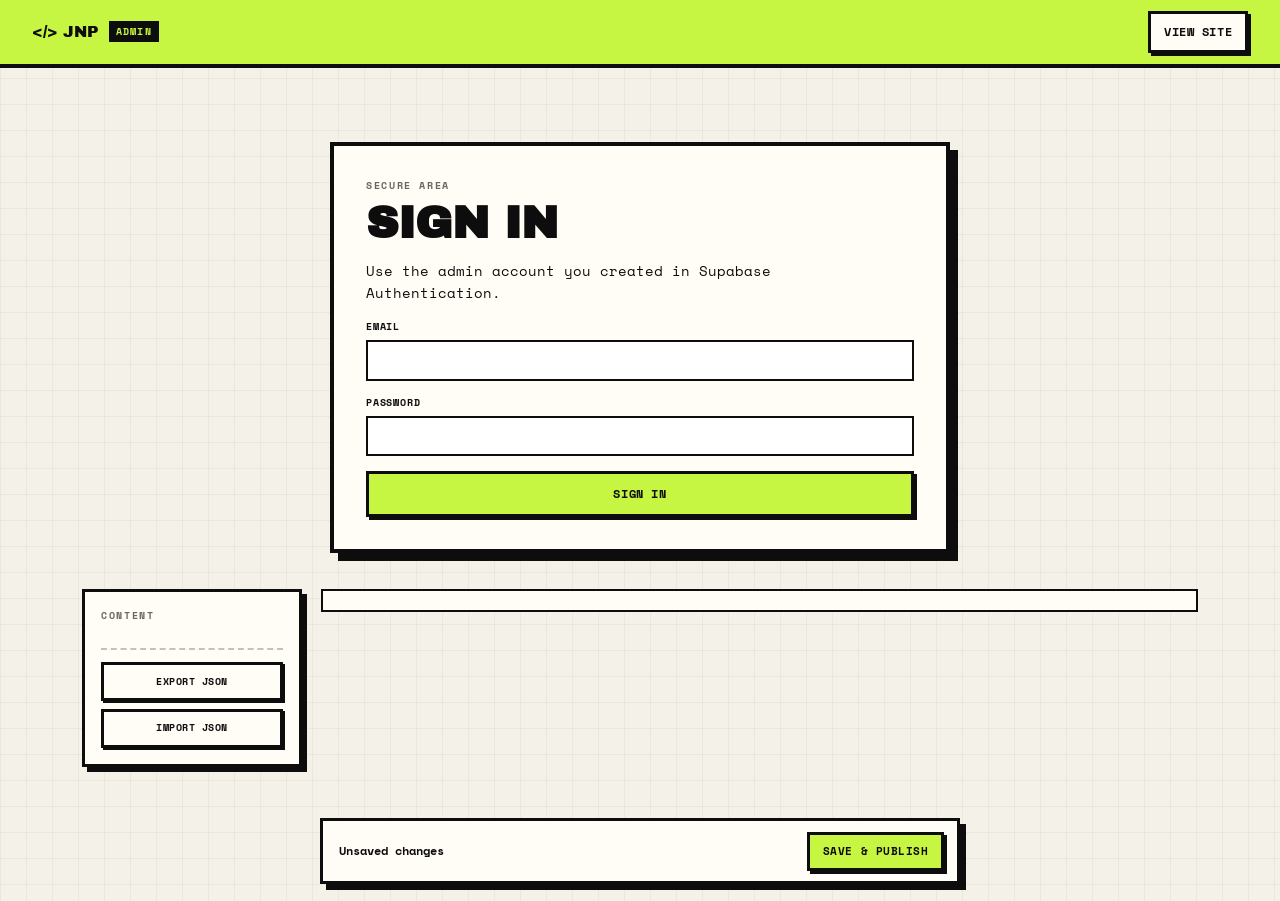
<file: admin.html>
﻿<!DOCTYPE html>
<html lang="en">
<head>
    <meta charset="UTF-8">
    <meta name="viewport" content="width=device-width, initial-scale=1.0">
    <meta name="robots" content="noindex, nofollow">
    <title>Portfolio Admin</title>

    <link rel="preconnect" href="https://fonts.googleapis.com">
    <link rel="preconnect" href="https://fonts.gstatic.com" crossorigin>
    <link href="https://fonts.googleapis.com/css2?family=Archivo+Black&family=Space+Mono:wght@400;700&display=swap" rel="stylesheet">
    <link rel="stylesheet" href="admin.css?v=22">
</head>

<body>
    <header class="adm-head">
        <a class="adm-brand" href="index.html">
            <span>&lt;/&gt; JNP</span>
            <b>ADMIN</b>
        </a>

        <div class="adm-head-actions">
            <a class="adm-ghost" href="index.html" target="_blank" rel="noopener">View site</a>
            <button class="adm-ghost" id="logout" type="button" hidden>Sign out</button>
        </div>
    </header>

    <main class="adm-wrap">
        <!-- NOT CONFIGURED -->
        <section class="adm-panel" id="setup" hidden>
            <p class="adm-kicker">ONE-TIME SETUP</p>
            <h1>Connect Supabase</h1>
            <p>
                This admin needs a Supabase project before it can publish changes.
                Follow the steps in <code>README-ADMIN.md</code>, then paste your
                Project URL and anon key into <code>supabase-config.js</code>.
            </p>

            <ol class="adm-steps">
                <li>Create a free project at <a href="https://supabase.com" target="_blank" rel="noopener">supabase.com</a>.</li>
                <li>Run <code>supabase/schema.sql</code> in the SQL editor.</li>
                <li>Create your admin login under Authentication â†’ Users.</li>
                <li>Add your user to the <code>admins</code> table.</li>
                <li>Paste the project URL and anon key into <code>supabase-config.js</code>.</li>
            </ol>

            <button class="adm-btn" id="demoBtn" type="button">Open demo editor</button>
        </section>

        <!-- LOGIN -->
        <section class="adm-panel adm-login" id="login" hidden>
            <p class="adm-kicker">SECURE AREA</p>
            <h1>Sign in</h1>
            <p>Use the admin account you created in Supabase Authentication.</p>

            <form id="loginForm">
                <label>
                    EMAIL
                    <input id="loginEmail" type="email" autocomplete="username" required>
                </label>

                <label>
                    PASSWORD
                    <input id="loginPassword" type="password" autocomplete="current-password" required>
                </label>

                <p class="adm-error" id="loginError" role="alert" hidden></p>

                <button class="adm-btn" type="submit" id="loginBtn">Sign in</button>
            </form>
        </section>

        <!-- EDITOR -->
        <section class="adm-editor" id="editor" hidden>
            <aside class="adm-side">
                <p class="adm-kicker">CONTENT</p>
                <nav class="adm-sections" id="sectionNav"></nav>

                <div class="adm-side-tools">
                    <button class="adm-ghost" id="exportBtn" type="button">Export JSON</button>
                    <button class="adm-ghost" id="importBtn" type="button">Import JSON</button>
                    <input id="importFile" type="file" accept="application/json,.json" hidden>
                </div>
            </aside>

            <div class="adm-main">
                <div class="adm-status" id="status" role="status"></div>
                <form id="editorForm" autocomplete="off"></form>
            </div>
        </section>
    </main>

    <div class="adm-savebar" id="savebar" hidden>
        <span id="dirtyText">Unsaved changes</span>
        <button class="adm-btn" id="saveBtn" type="button">Save &amp; publish</button>
    </div>

    <div class="adm-toast" id="toast" role="status" aria-live="polite" hidden></div>

    <script src="supabase-config.js?v=22"></script>
    <script src="content-default.js?v=22"></script>
    <script src="content-schema.js?v=22"></script>
    <script src="admin.js?v=22"></script>
</body>
</html>
</file>
<file: admin.css>
:root {
  --ink: #0D0D0D;
  --paper: #F4F1E8;
  --card: #FFFDF6;
  --lime: #C6F542;
  --pink: #FF9ED2;
  --purple: #B69CFF;
  --line: #0D0D0D;
  --muted: #6B675C;
  --danger: #C52A2A;
  --ok: #1F7A34;
  --hf: "Archivo Black", system-ui, sans-serif;
  --bf: "Space Mono", ui-monospace, monospace;
}

* { box-sizing: border-box; }

html { scroll-behavior: smooth; }

body {
  margin: 0;
  padding: 0 0 6rem;
  background:
    linear-gradient(90deg, rgba(13,13,13,.045) 1px, transparent 1px) 0 0 / 26px 26px,
    linear-gradient(rgba(13,13,13,.045) 1px, transparent 1px) 0 0 / 26px 26px,
    var(--paper);
  color: var(--ink);
  font-family: var(--bf);
  font-size: 14px;
  line-height: 1.55;
}

a { color: inherit; }

code {
  padding: .1rem .3rem;
  background: #fff;
  border: 2px solid var(--ink);
  font-size: .82em;
}

/* Header */
.adm-head {
  position: sticky;
  top: 0;
  z-index: 40;
  display: flex;
  align-items: center;
  justify-content: space-between;
  gap: 1rem;
  padding: .7rem clamp(.8rem, 3vw, 2rem);
  background: var(--lime);
  border-bottom: 4px solid var(--ink);
}

.adm-brand {
  display: flex;
  align-items: center;
  gap: .6rem;
  text-decoration: none;
  font-family: var(--hf);
  font-size: 1rem;
}

.adm-brand b {
  padding: .18rem .45rem;
  background: var(--ink);
  color: var(--lime);
  font-family: var(--bf);
  font-size: .62rem;
  letter-spacing: .12em;
}

.adm-head-actions { display: flex; gap: .5rem; }

.adm-ghost,
.adm-btn {
  font: inherit;
  font-weight: 700;
  font-size: .72rem;
  letter-spacing: .05em;
  text-transform: uppercase;
  text-decoration: none;
  cursor: pointer;
  border: 3px solid var(--ink);
  background: var(--card);
  color: var(--ink);
  padding: .55rem .8rem;
  box-shadow: 3px 3px 0 var(--ink);
  transition: transform .15s, box-shadow .15s, background .15s;
}

.adm-ghost:hover,
.adm-btn:hover { transform: translate(-1px, -1px); box-shadow: 4px 4px 0 var(--ink); }
.adm-ghost:active,
.adm-btn:active { transform: translate(2px, 2px); box-shadow: 1px 1px 0 var(--ink); }
.adm-btn:disabled { opacity: .55; cursor: not-allowed; transform: none; box-shadow: 3px 3px 0 var(--ink); }

.adm-btn {
  background: var(--lime);
  padding: .7rem 1.1rem;
}

/* Layout */
.adm-wrap {
  width: min(1180px, 100%);
  margin: 0 auto;
  padding: clamp(1rem, 4vw, 2.4rem) clamp(.8rem, 3vw, 2rem);
}

.adm-panel {
  max-width: 620px;
  margin: 4vh auto;
  padding: clamp(1.2rem, 4vw, 2rem);
  background: var(--card);
  border: 4px solid var(--ink);
  box-shadow: 8px 8px 0 var(--ink);
}

.adm-panel h1 {
  margin: .1rem 0 .7rem;
  font-family: var(--hf);
  font-size: clamp(1.8rem, 6vw, 2.8rem);
  line-height: .98;
  text-transform: uppercase;
}

.adm-kicker {
  margin: 0 0 .5rem;
  font-size: .64rem;
  font-weight: 700;
  letter-spacing: .16em;
  color: var(--muted);
}

.adm-steps { margin: 1rem 0 1.4rem; padding-left: 1.2rem; }
.adm-steps li { margin: .4rem 0; }

.adm-login form,
.adm-panel form { display: grid; gap: .9rem; margin-top: 1rem; }

.adm-login label,
.adm-field > label,
.adm-group label {
  display: grid;
  gap: .3rem;
  font-size: .64rem;
  font-weight: 700;
  letter-spacing: .08em;
}

input,
textarea,
select {
  width: 100%;
  padding: .55rem .6rem;
  border: 2px solid var(--ink);
  border-radius: 0;
  background: #fff;
  color: var(--ink);
  font: inherit;
  font-size: .82rem;
  line-height: 1.45;
}

textarea { resize: vertical; min-height: 4.5rem; }

input:focus,
textarea:focus,
select:focus {
  outline: 3px solid var(--purple);
  outline-offset: 1px;
}

.adm-error {
  margin: 0;
  color: var(--danger);
  font-weight: 700;
  font-size: .76rem;
}

/* Editor */
.adm-editor {
  display: grid;
  grid-template-columns: 220px minmax(0, 1fr);
  gap: 1.2rem;
  align-items: start;
}

.adm-side {
  position: sticky;
  top: 5.5rem;
  max-height: calc(100dvh - 7rem);
  overflow: auto;
  padding: 1rem;
  background: var(--card);
  border: 3px solid var(--ink);
  box-shadow: 5px 5px 0 var(--ink);
}

.adm-sections { display: grid; gap: .25rem; margin: .4rem 0 1rem; }

.adm-sections a {
  display: block;
  padding: .4rem .45rem;
  text-decoration: none;
  font-size: .72rem;
  font-weight: 700;
  border: 2px solid transparent;
}

.adm-sections a:hover,
.adm-sections a.active {
  background: var(--lime);
  border-color: var(--ink);
}

.adm-side-tools {
  display: grid;
  gap: .45rem;
  padding-top: .8rem;
  border-top: 2px dashed rgba(13, 13, 13, .25);
}

.adm-side-tools .adm-ghost { box-shadow: 2px 2px 0 var(--ink); font-size: .62rem; }

.adm-main { min-width: 0; }

.adm-status {
  margin-bottom: .8rem;
  padding: .6rem .75rem;
  background: var(--card);
  border: 2px solid var(--ink);
  font-size: .7rem;
  font-weight: 700;
}

.adm-status.is-warn { background: #FFE9A8; }
.adm-status.is-ok { background: #DDF6C4; }
.adm-status.is-error { background: #FFD3D3; color: var(--danger); }

.adm-section {
  margin-bottom: 1.2rem;
  background: var(--card);
  border: 3px solid var(--ink);
  box-shadow: 5px 5px 0 var(--ink);
  scroll-margin-top: 5.5rem;
}

.adm-sec-head {
  display: flex;
  align-items: center;
  gap: .6rem;
  padding: .8rem 1rem;
  background: var(--pink);
  border-bottom: 3px solid var(--ink);
}

.adm-section:nth-child(even) .adm-sec-head { background: var(--lime); }
.adm-section:nth-child(3n) .adm-sec-head { background: var(--purple); }

.adm-sec-head h2 {
  margin: 0;
  font-family: var(--hf);
  font-size: .95rem;
  letter-spacing: .03em;
  text-transform: uppercase;
}

.adm-sec-head .adm-count {
  margin-left: auto;
  font-size: .6rem;
  font-weight: 700;
  padding: .1rem .35rem;
  border: 2px solid var(--ink);
  background: var(--card);
}

.adm-fields {
  display: grid;
  grid-template-columns: minmax(0, 1fr) minmax(0, 1fr);
  gap: .85rem;
  padding: 1rem;
}

.adm-field { min-width: 0; }
.adm-field.is-wide,
.adm-group,
.adm-field.is-list { grid-column: 1 / -1; }

.adm-field .adm-help {
  font-size: .62rem;
  font-weight: 400;
  color: var(--muted);
}

.adm-group {
  margin: 0;
  min-width: 0;
  padding: .8rem;
  border: 2px dashed rgba(13, 13, 13, .45);
  display: grid;
  grid-template-columns: minmax(0, 1fr) minmax(0, 1fr);
  gap: .7rem;
}

.adm-group > legend {
  padding: 0 .4rem;
  font-size: .64rem;
  font-weight: 700;
  letter-spacing: .1em;
  text-transform: uppercase;
}

.adm-group .adm-field.is-wide,
.adm-group .adm-field.is-list,
.adm-group .adm-group { grid-column: 1 / -1; }

/* Repeatable lists */
.adm-list {
  display: grid;
  grid-template-columns: minmax(0, 1fr);
  gap: .7rem;
  min-width: 0;
}

.adm-item {
  min-width: 0;
  border: 2px solid var(--ink);
  background: #fff;
}

.adm-item-head {
  display: flex;
  align-items: center;
  gap: .5rem;
  min-width: 0;
  padding: .45rem .55rem;
  background: var(--paper);
  border-bottom: 2px solid var(--ink);
}

.adm-item-n {
  flex: none;
  padding: .05rem .3rem;
  border: 2px solid var(--ink);
  font-size: .58rem;
  font-weight: 700;
  background: var(--card);
}

.adm-item-head strong {
  min-width: 0;
  overflow: hidden;
  text-overflow: ellipsis;
  white-space: nowrap;
  font-size: .72rem;
}

.adm-item-actions { display: flex; gap: .25rem; margin-left: auto; }

.adm-mini {
  font: inherit;
  font-size: .66rem;
  font-weight: 700;
  line-height: 1;
  padding: .25rem .38rem;
  border: 2px solid var(--ink);
  background: var(--card);
  cursor: pointer;
}

.adm-mini:hover { background: var(--lime); }
.adm-mini.is-danger:hover { background: var(--danger); color: #fff; }

.adm-item-body {
  display: grid;
  grid-template-columns: minmax(0, 1fr) minmax(0, 1fr);
  gap: .7rem;
  min-width: 0;
  padding: .7rem;
}

.adm-item-body .adm-field.is-wide,
.adm-item-body .adm-field.is-list,
.adm-item-body .adm-group { grid-column: 1 / -1; }

.adm-add {
  justify-self: start;
  font: inherit;
  font-size: .66rem;
  font-weight: 700;
  letter-spacing: .05em;
  text-transform: uppercase;
  padding: .4rem .6rem;
  background: var(--card);
  border: 2px solid var(--ink);
  box-shadow: 2px 2px 0 var(--ink);
  cursor: pointer;
}

.adm-add:hover { background: var(--lime); }

/* Image field */
.adm-image { display: grid; gap: .4rem; }

.adm-image-row { display: flex; gap: .4rem; align-items: center; min-width: 0; }
.adm-image-row input[type="text"] { flex: 1; min-width: 0; width: 100%; }

.adm-upload {
  position: relative;
  overflow: hidden;
  display: inline-flex;
  align-items: center;
  justify-content: center;
  padding: .5rem .6rem;
  background: var(--purple);
  border: 2px solid var(--ink);
  box-shadow: 2px 2px 0 var(--ink);
  font-size: .62rem;
  font-weight: 700;
  text-transform: uppercase;
  cursor: pointer;
  white-space: nowrap;
}

.adm-upload input {
  position: absolute;
  inset: 0;
  opacity: 0;
  cursor: pointer;
}

.adm-thumb {
  width: 100%;
  max-height: 150px;
  object-fit: contain;
  background: #fff;
  border: 2px solid var(--ink);
}

.adm-thumb[hidden] { display: none; }

.adm-color {
  display: flex;
  align-items: center;
  gap: .4rem;
  min-width: 0;
}

.adm-color input[type="color"] {
  flex: none;
  width: 3.1rem;
  height: 2.5rem;
  padding: 2px;
  border: 2px solid var(--ink);
  background: #fff;
  cursor: pointer;
}

.adm-color input[type="color"]::-webkit-color-swatch-wrapper { padding: 2px; }
.adm-color input[type="color"]::-webkit-color-swatch { border: 0; }

.adm-color .adm-hex {
  flex: 1;
  min-width: 0;
  font-family: "Space Mono", ui-monospace, monospace;
  letter-spacing: .03em;
  text-transform: lowercase;
}

/* Save bar + toast */
.adm-savebar {
  position: fixed;
  z-index: 50;
  left: 50%;
  bottom: 1rem;
  transform: translateX(-50%);
  display: flex;
  align-items: center;
  gap: 1rem;
  width: min(640px, calc(100% - 1.6rem));
  padding: .65rem .8rem .65rem 1rem;
  background: var(--card);
  border: 3px solid var(--ink);
  box-shadow: 6px 6px 0 var(--ink);
  font-size: .72rem;
  font-weight: 700;
}

.adm-savebar.is-demo { background: #FFE9A8; }
.adm-savebar span { flex: 1; }
.adm-savebar .adm-btn { padding: .5rem .8rem; font-size: .68rem; }

.adm-toast {
  position: fixed;
  z-index: 60;
  right: 1rem;
  bottom: 1rem;
  max-width: min(360px, calc(100% - 2rem));
  padding: .7rem .9rem;
  background: var(--ink);
  color: #fff;
  border: 3px solid var(--lime);
  font-size: .72rem;
  font-weight: 700;
  box-shadow: 5px 5px 0 rgba(0, 0, 0, .35);
}

.adm-toast.is-error { border-color: var(--danger); }

/* Responsive */
@media (max-width: 860px) {
  .adm-editor { grid-template-columns: 1fr; }

  .adm-side {
    position: static;
    max-height: none;
    display: grid;
    grid-template-columns: 1fr auto;
    gap: .5rem 1rem;
    align-items: start;
  }

  .adm-side .adm-kicker { grid-column: 1 / -1; }
  .adm-sections { grid-template-columns: 1fr 1fr; }
  .adm-side-tools { align-self: start; border: 0; padding: 0; }
}

@media (max-width: 620px) {
  body { font-size: 13px; }

  .adm-head { padding: .55rem .6rem; }
  .adm-brand { font-size: .82rem; }
  .adm-head-actions .adm-ghost { padding: .45rem .55rem; font-size: .6rem; }

  .adm-wrap { padding: .8rem .55rem 1rem; }
  .adm-panel { padding: 1rem; box-shadow: 5px 5px 0 var(--ink); }

  .adm-fields,
  .adm-item-body,
  .adm-group { grid-template-columns: 1fr; }

  .adm-side { display: block; }
  .adm-sections { grid-template-columns: 1fr 1fr; }
  .adm-side-tools { margin-top: .7rem; grid-template-columns: 1fr 1fr; }

  .adm-savebar { bottom: .5rem; gap: .5rem; }
  .adm-toast { right: .5rem; bottom: .5rem; }
}

@media (prefers-reduced-motion: reduce) {
  * { scroll-behavior: auto !important; transition: none !important; }
}
</file>
